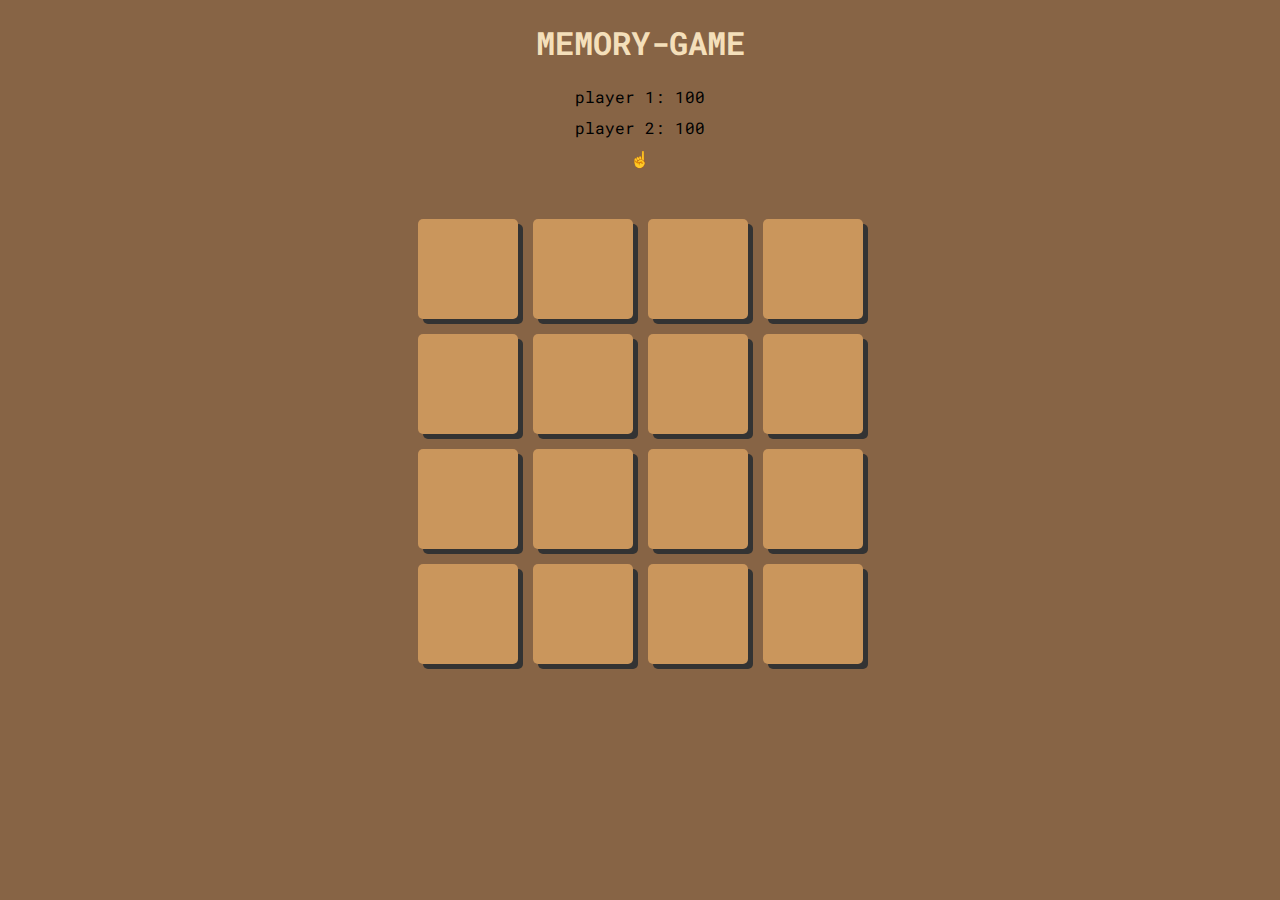
<file: index.html>
<!DOCTYPE html>
<html lang="en">
<head>
    <meta charset="UTF-8">
    <meta http-equiv="X-UA-Compatible" content="IE=edge">
    <meta name="viewport" content="width=device-width, initial-scale=1.0">
    <title>Cards projects</title>
    <link rel="stylesheet" href="style.css">
    <link rel="preconnect" href="https://fonts.googleapis.com">
    <link rel="preconnect" href="https://fonts.gstatic.com" crossorigin>
    <link href="https://fonts.googleapis.com/css2?family=Roboto+Mono:wght@500&display=swap" rel="stylesheet">
</head>
<body>
    <h1>MEMORY-GAME</h1>
    <div class="container">
        <div class="players">
        <div id="player1" class="players">player 1: 100
        </div>
        <div id="sp1" class="player1-span hidden">☝️</div>
        <div id="player2" class="players">player 2: 100
        </div>
        <div id="sp2" class="player2-span ">☝️</div>
    </div>
    
    
    
    <div class="table game" id="table-game">

    </div>
</div>


    <script src="function.js"></script>
    <script src="script.js"></script>
</body>
</html>
</file>
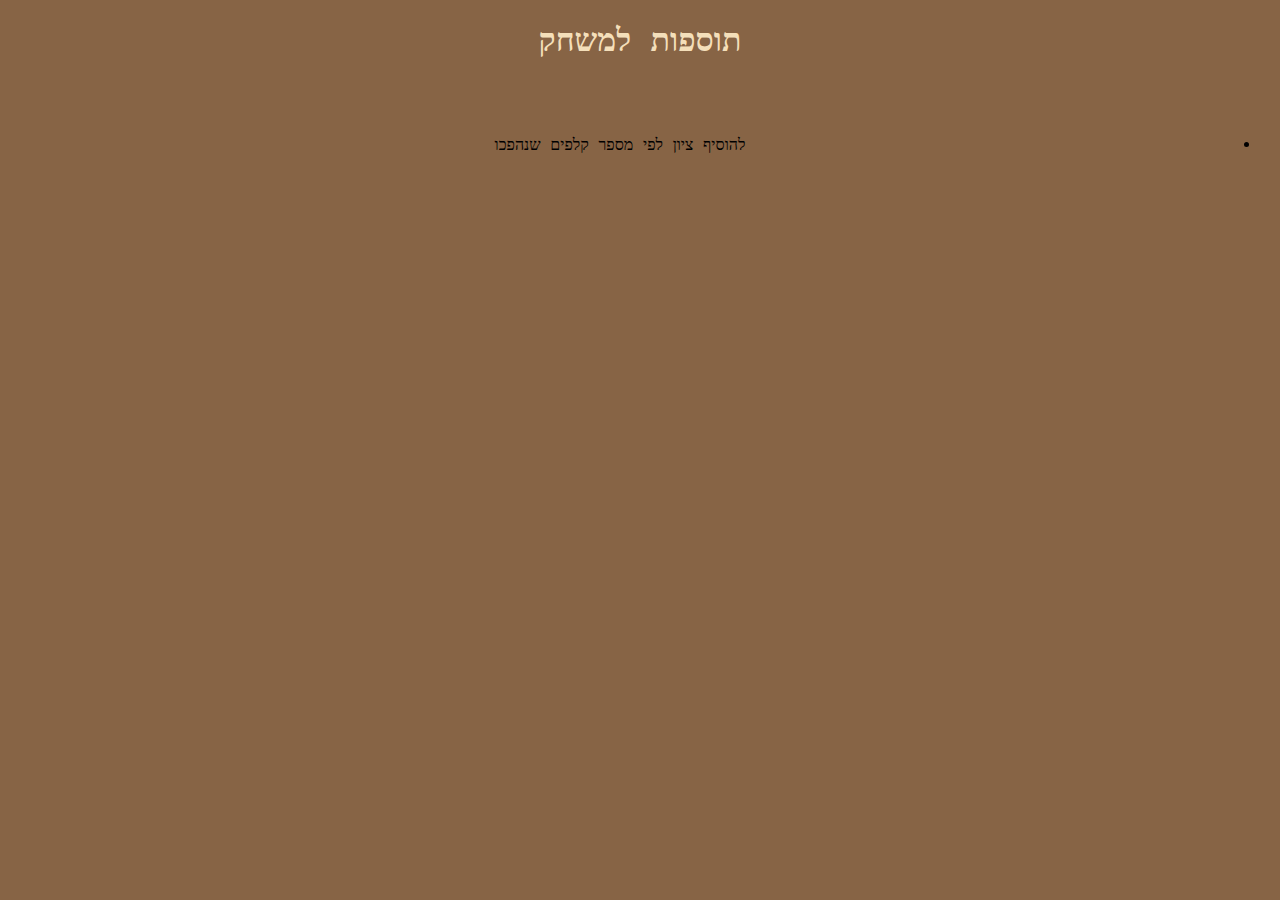
<file: notes.html>
<!DOCTYPE html>
<html lang="en">
<head>
    <meta charset="UTF-8">
    <meta http-equiv="X-UA-Compatible" content="IE=edge">
    <meta name="viewport" content="width=device-width, initial-scale=1.0">
    <link rel="stylesheet" href="style.css">
    <title>Document</title>
</head>
<body dir="rtl" >
    <h1>תוספות למשחק</h1>
    <br>
    <br>
    <ul>
        <li>להוסיף ציון לפי מספר קלפים שנהפכו</li>
    </ul>
</body>
</html>
</file>
<file: style.css>
body{
    text-align: center;
    background-color: #876445;
    font-family: 'Roboto Mono', monospace;
}
h1{
    color: #F4DFBA
}
.game {
    display: grid;
    grid-template-columns: repeat( 4, 100px );
    grid-auto-rows: 100px;
    grid-gap: 15px;
    justify-content: center;
    perspective: 800px;
    max-width: 500px;
    margin: 0 auto;
    margin-top: 50px;
  }
  .card {
    font-size: 80px;
    color: #1b1104;
    background: #CA965C;
    display: flex;
    justify-content: center;
    align-items: center;
    border-radius: 5px;
    box-shadow: 5px 5px 0 0 #333;
    cursor: pointer;
}
.card:hover{
    background-color: #EEC373;
    color:#8E806A;
    cursor: pointer;
    width: 105px;
    height: 105px;
}
.hidden{
    content-visibility: hidden;
}
.no-click{
    pointer-events: none;

}
.players{
    margin-bottom: 10px;
}
.active{
    box-shadow: 5px 5px 0 0 #00FFC6;
    
}
</file>
